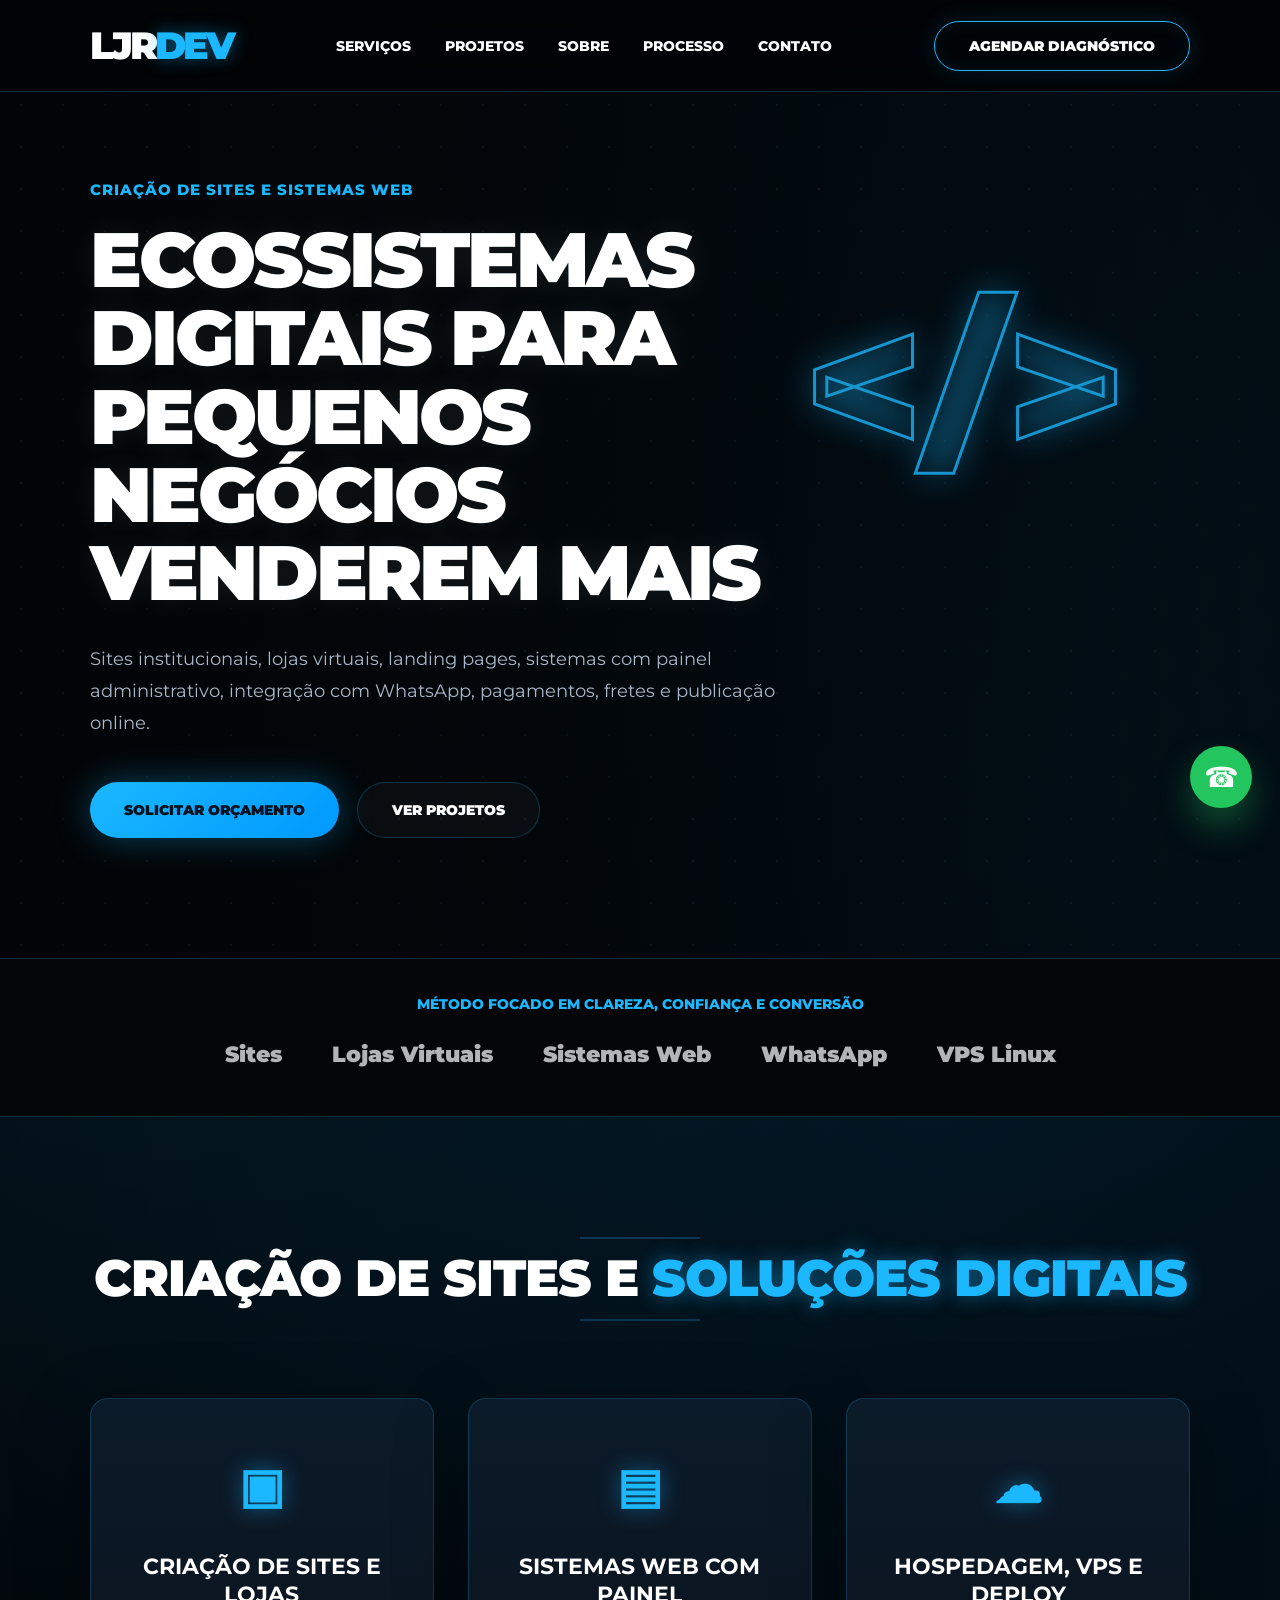
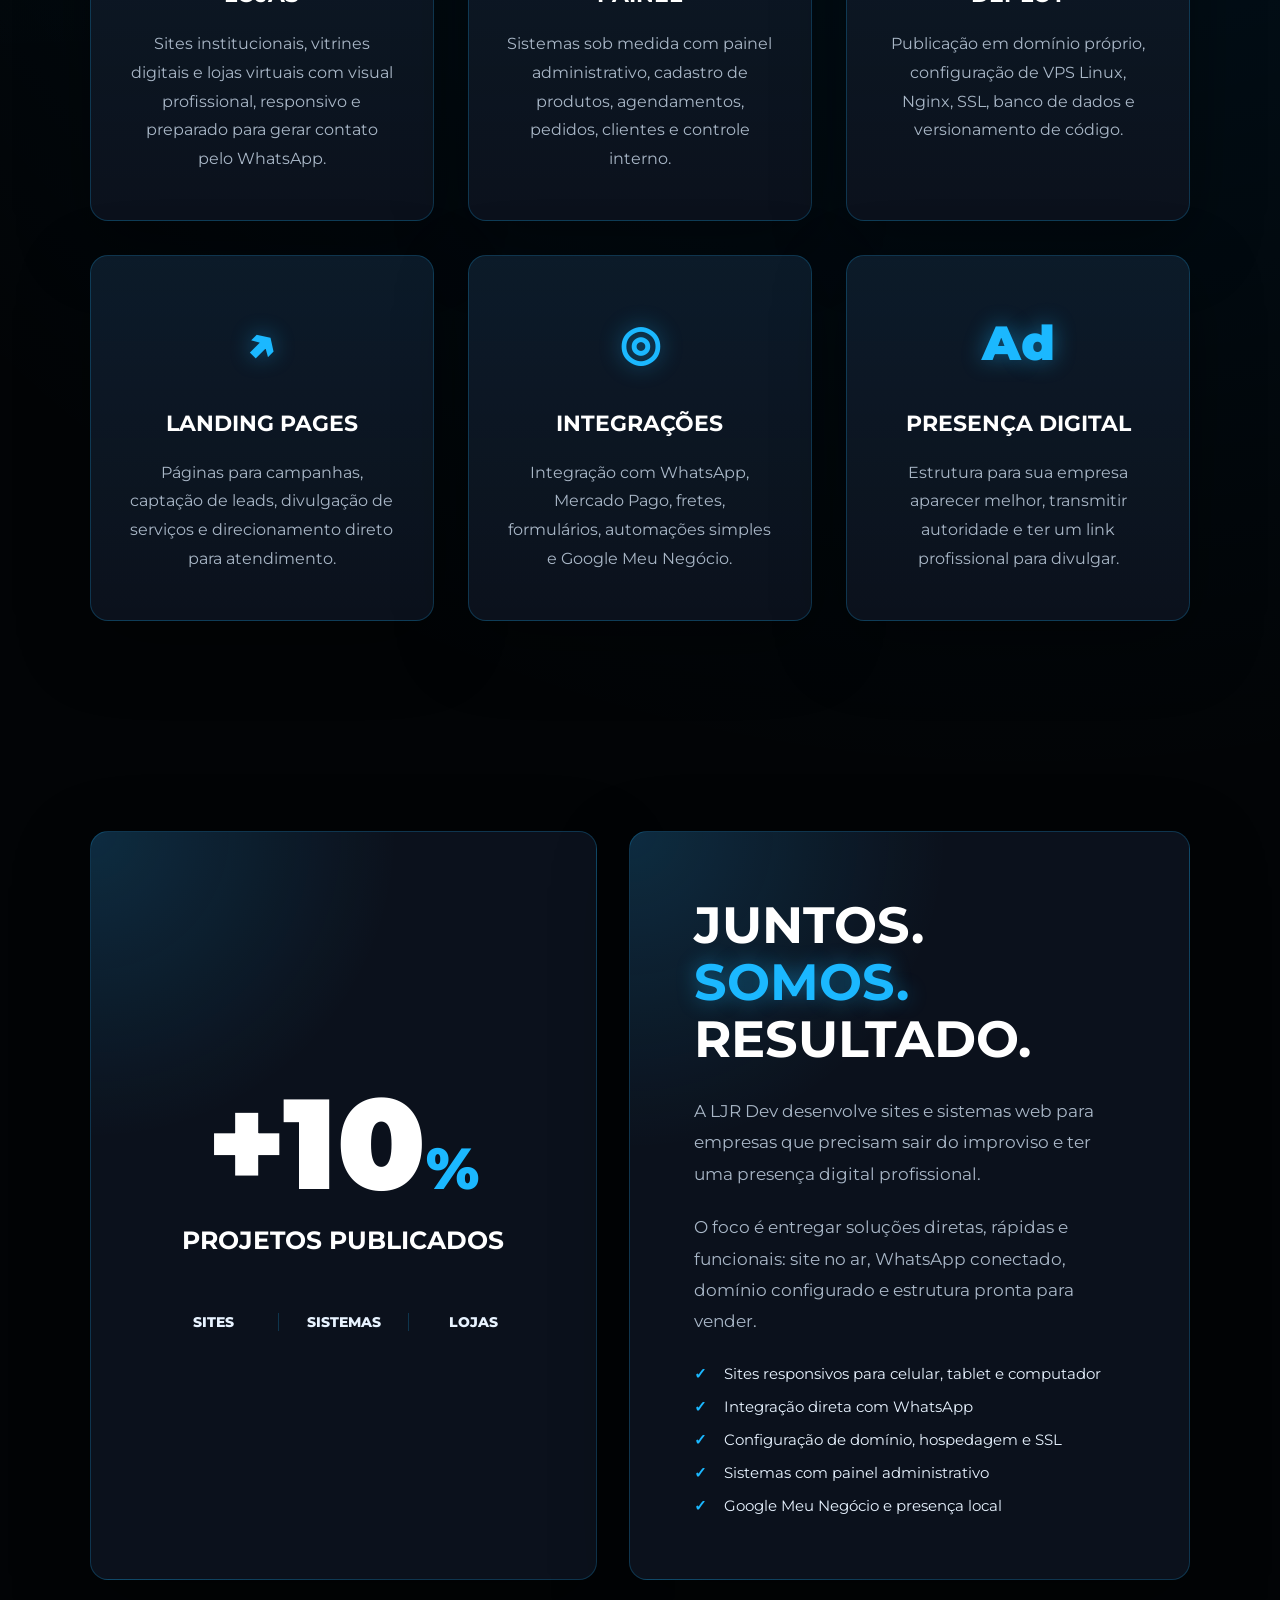
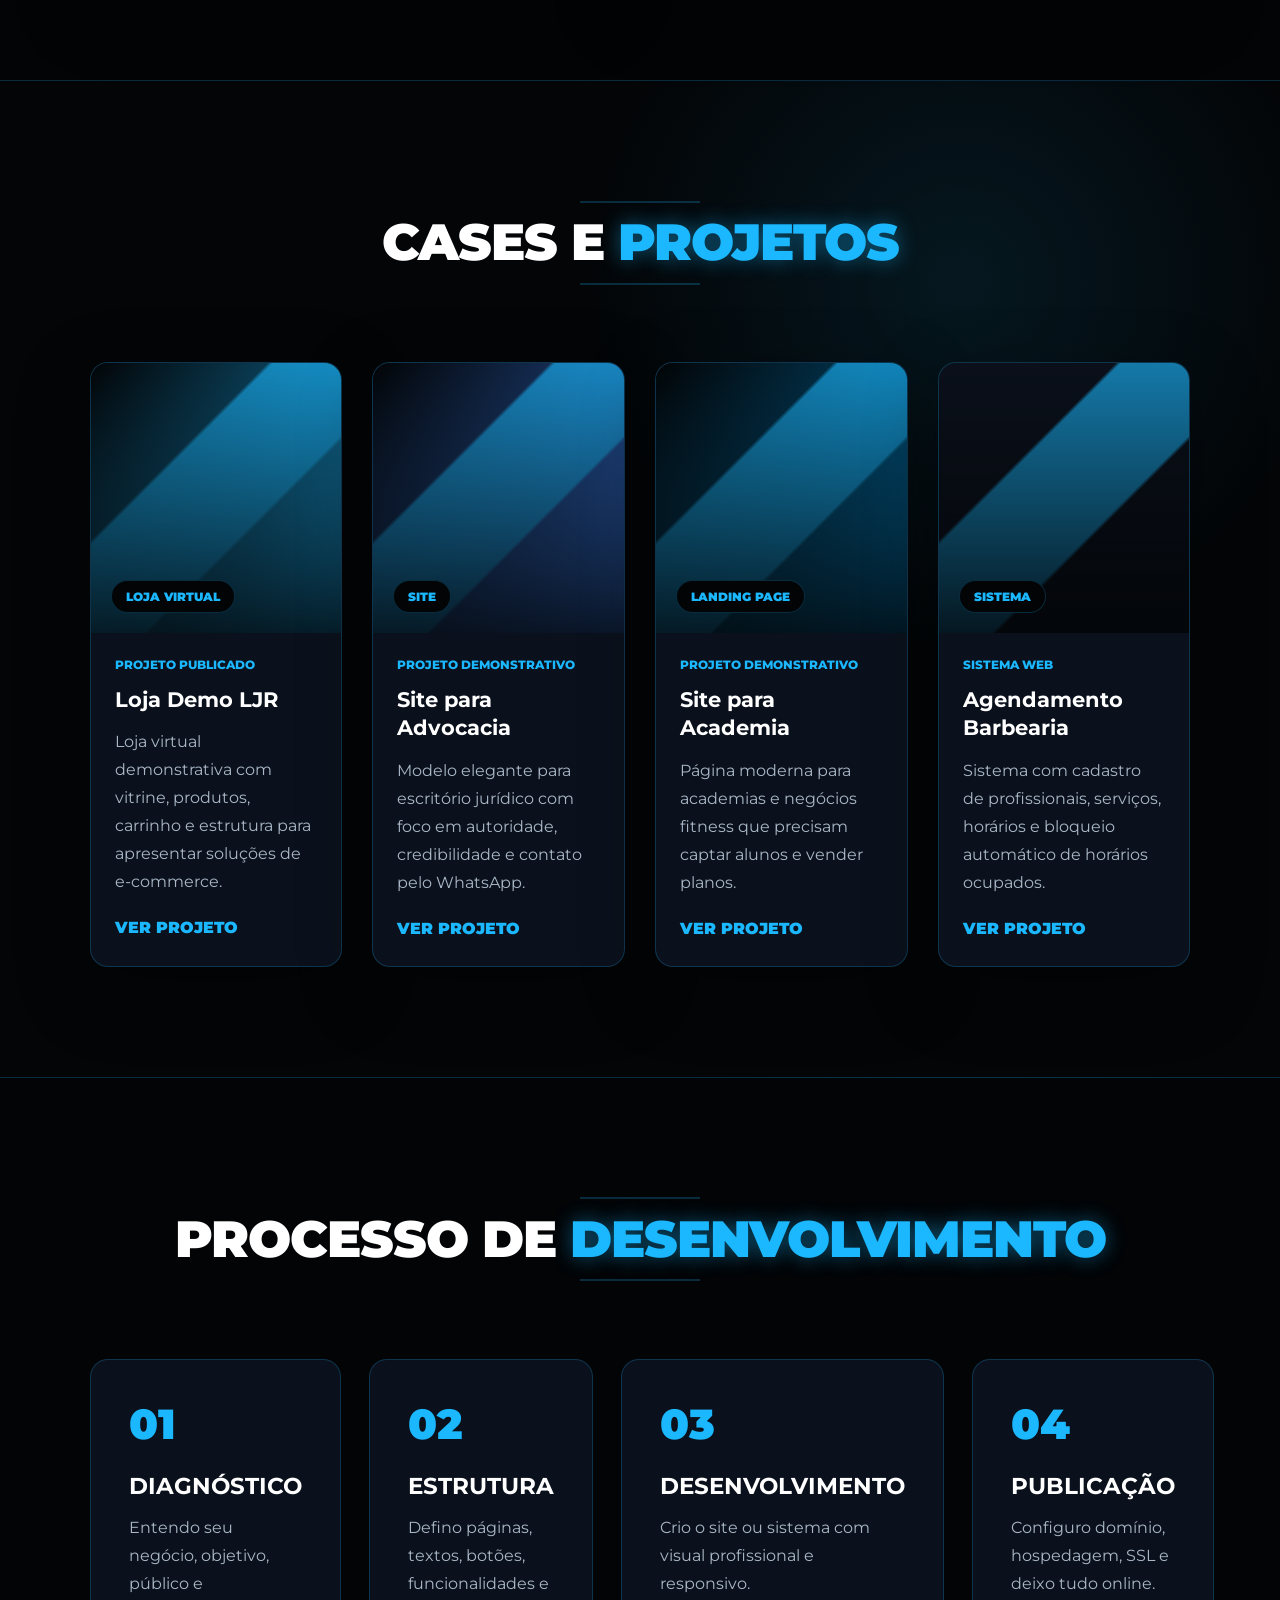
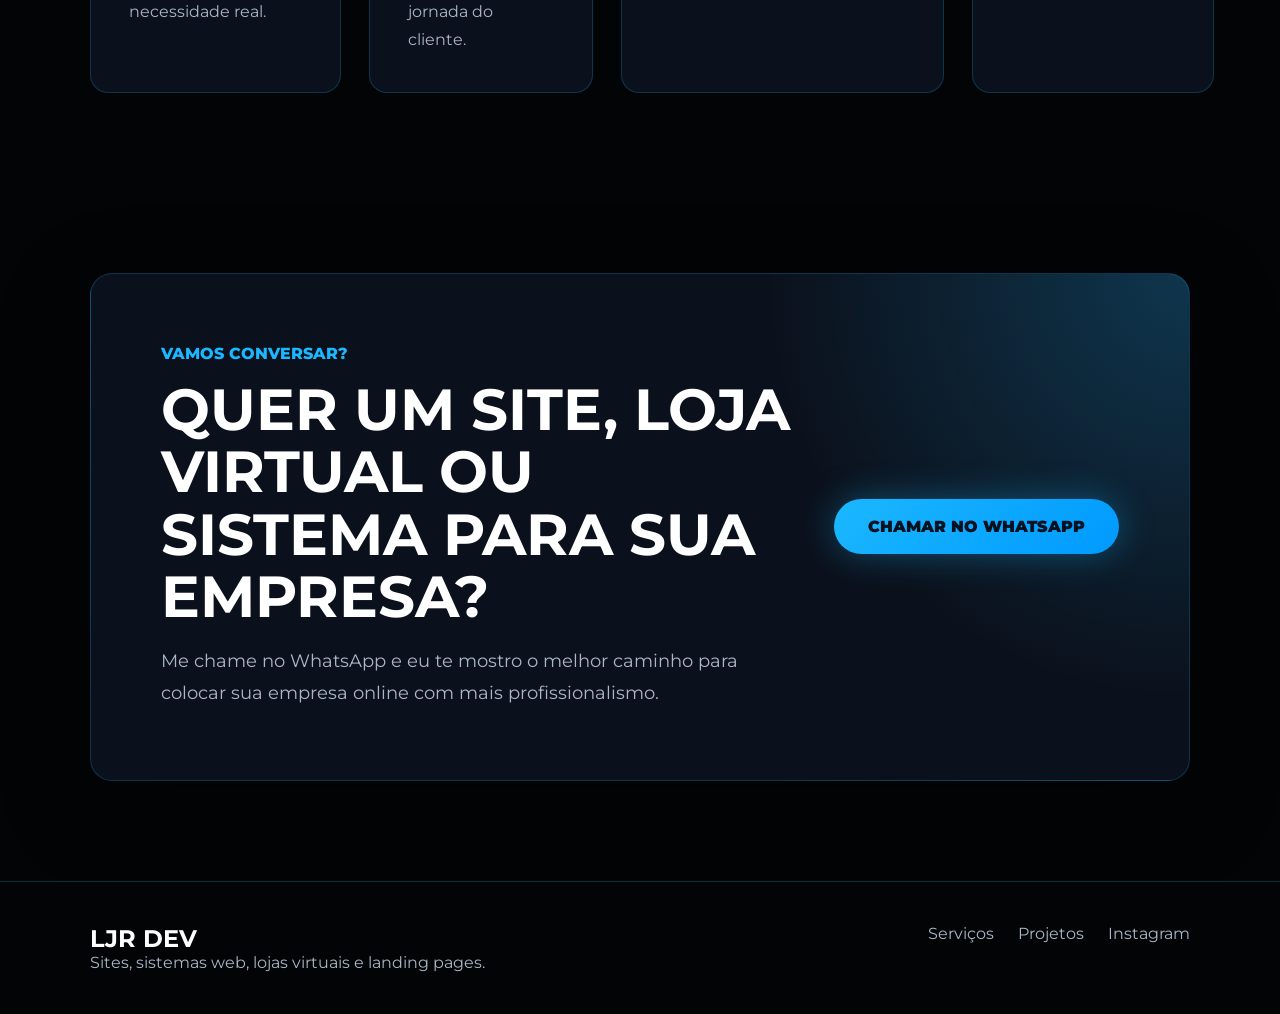
<file: index.html>
<!DOCTYPE html>
<html lang="pt-BR">
<head>
  <meta charset="UTF-8" />
  <meta name="viewport" content="width=device-width, initial-scale=1.0" />

  <title>LJR Dev | Sites, Sistemas e Lojas Virtuais</title>

  <meta name="description" content="Criação de sites profissionais, lojas virtuais, landing pages e sistemas web personalizados para empresas." />
  <meta name="author" content="LJR Dev" />
  <meta name="robots" content="index,follow" />
  <link rel="canonical" href="https://ljr.dev.br" />

  <meta property="og:type" content="website" />
  <meta property="og:title" content="LJR Dev | Sites e Sistemas Web" />
  <meta property="og:description" content="Sites profissionais, sistemas web, lojas virtuais e landing pages para empresas." />
  <meta property="og:url" content="https://ljr.dev.br" />

  <link rel="icon" type="image/png" href="favicon.png" />
  <link rel="stylesheet" href="style.css" />
</head>

<body>
  <header class="header">
    <a href="#" class="logo">LJR<span>DEV</span></a>

    <nav class="nav">
      <a href="#servicos">Serviços</a>
      <a href="#projetos">Projetos</a>
      <a href="#sobre">Sobre</a>
      <a href="#processo">Processo</a>
      <a href="#contato">Contato</a>
    </nav>

    <a class="btn-header" href="https://wa.me/5519982144043" target="_blank">
      Agendar diagnóstico
    </a>
  </header>

  <main>
    <section class="hero">
      <div class="hero-overlay"></div>

      <div class="hero-content">
        <span class="pre-title">Criação de Sites e Sistemas Web</span>

        <h1>
          Ecossistemas digitais para pequenos negócios venderem mais
        </h1>

        <p>
          Sites institucionais, lojas virtuais, landing pages, sistemas com painel
          administrativo, integração com WhatsApp, pagamentos, fretes e publicação online.
        </p>

        <div class="hero-buttons">
          <a class="btn-primary" href="https://wa.me/5519982144043" target="_blank">
            Solicitar orçamento
          </a>

          <a class="btn-light" href="#projetos">
            Ver projetos
          </a>
        </div>
      </div>
    </section>

    <section class="logos-strip">
      <p>Método focado em clareza, confiança e conversão</p>

      <div>
        <span>Sites</span>
        <span>Lojas Virtuais</span>
        <span>Sistemas Web</span>
        <span>WhatsApp</span>
        <span>VPS Linux</span>
      </div>
    </section>

    <section class="section" id="servicos">
      <div class="section-title">
        <h2>Criação de Sites e <span>Soluções Digitais</span></h2>
      </div>

      <div class="services-grid">
        <article class="service-card">
          <div class="icon">▣</div>
          <h3>Criação de Sites e Lojas</h3>
          <p>
            Sites institucionais, vitrines digitais e lojas virtuais com visual profissional,
            responsivo e preparado para gerar contato pelo WhatsApp.
          </p>
        </article>

        <article class="service-card">
          <div class="icon">▤</div>
          <h3>Sistemas Web com Painel</h3>
          <p>
            Sistemas sob medida com painel administrativo, cadastro de produtos,
            agendamentos, pedidos, clientes e controle interno.
          </p>
        </article>

        <article class="service-card">
          <div class="icon">☁</div>
          <h3>Hospedagem, VPS e Deploy</h3>
          <p>
            Publicação em domínio próprio, configuração de VPS Linux, Nginx,
            SSL, banco de dados e versionamento de código.
          </p>
        </article>

        <article class="service-card">
          <div class="icon">↗</div>
          <h3>Landing Pages</h3>
          <p>
            Páginas para campanhas, captação de leads, divulgação de serviços
            e direcionamento direto para atendimento.
          </p>
        </article>

        <article class="service-card">
          <div class="icon">◎</div>
          <h3>Integrações</h3>
          <p>
            Integração com WhatsApp, Mercado Pago, fretes, formulários,
            automações simples e Google Meu Negócio.
          </p>
        </article>

        <article class="service-card">
          <div class="icon">Ad</div>
          <h3>Presença Digital</h3>
          <p>
            Estrutura para sua empresa aparecer melhor, transmitir autoridade
            e ter um link profissional para divulgar.
          </p>
        </article>
      </div>
    </section>

    <section class="diferenciais" id="sobre">
      <div class="stats-box">
        <strong>+10</strong>
        <h3>Projetos publicados</h3>

        <div class="stats-row">
          <span>Sites</span>
          <span>Sistemas</span>
          <span>Lojas</span>
        </div>
      </div>

      <div class="about-box">
        <h2>Juntos. <span>Somos.</span> Resultado.</h2>

        <p>
          A LJR Dev desenvolve sites e sistemas web para empresas que precisam
          sair do improviso e ter uma presença digital profissional.
        </p>

        <p>
          O foco é entregar soluções diretas, rápidas e funcionais: site no ar,
          WhatsApp conectado, domínio configurado e estrutura pronta para vender.
        </p>

        <ul>
          <li>Sites responsivos para celular, tablet e computador</li>
          <li>Integração direta com WhatsApp</li>
          <li>Configuração de domínio, hospedagem e SSL</li>
          <li>Sistemas com painel administrativo</li>
          <li>Google Meu Negócio e presença local</li>
        </ul>
      </div>
    </section>

    <section class="cases" id="projetos">
      <div class="section-title">
        <h2>Cases e <span>Projetos</span></h2>
      </div>

      <div class="case-grid">
        <article class="case-card">
          <div class="case-img loja">
            <span>Loja Virtual</span>
          </div>

          <small>Projeto publicado</small>
          <h3>Loja Demo LJR</h3>
          <p>
            Loja virtual demonstrativa com vitrine, produtos, carrinho e estrutura
            para apresentar soluções de e-commerce.
          </p>

          <a href="https://loja-demo.ljr.dev.br/" target="_blank">
            Ver projeto
          </a>
        </article>

        <article class="case-card">
          <div class="case-img advocacia">
            <span>Site</span>
          </div>

          <small>Projeto demonstrativo</small>
          <h3>Site para Advocacia</h3>
          <p>
            Modelo elegante para escritório jurídico com foco em autoridade,
            credibilidade e contato pelo WhatsApp.
          </p>

          <a href="https://advocacia-projeto-eta.vercel.app/" target="_blank">
            Ver projeto
          </a>
        </article>

        <article class="case-card">
          <div class="case-img academia">
            <span>Landing Page</span>
          </div>

          <small>Projeto demonstrativo</small>
          <h3>Site para Academia</h3>
          <p>
            Página moderna para academias e negócios fitness que precisam captar
            alunos e vender planos.
          </p>

          <a href="https://academia-projeto.vercel.app/" target="_blank">
            Ver projeto
          </a>
        </article>

        <article class="case-card">
          <div class="case-img barbearia">
            <span>Sistema</span>
          </div>

          <small>Sistema web</small>
          <h3>Agendamento Barbearia</h3>
          <p>
            Sistema com cadastro de profissionais, serviços, horários e bloqueio
            automático de horários ocupados.
          </p>

          <a href="https://barbearia.ljr.dev.br" target="_blank">
            Ver projeto
          </a>
        </article>
      </div>
    </section>

    <section class="section" id="processo">
      <div class="section-title">
        <h2>Processo de <span>Desenvolvimento</span></h2>
      </div>

      <div class="steps">
        <article class="step">
          <span>01</span>
          <h3>Diagnóstico</h3>
          <p>Entendo seu negócio, objetivo, público e necessidade real.</p>
        </article>

        <article class="step">
          <span>02</span>
          <h3>Estrutura</h3>
          <p>Defino páginas, textos, botões, funcionalidades e jornada do cliente.</p>
        </article>

        <article class="step">
          <span>03</span>
          <h3>Desenvolvimento</h3>
          <p>Crio o site ou sistema com visual profissional e responsivo.</p>
        </article>

        <article class="step">
          <span>04</span>
          <h3>Publicação</h3>
          <p>Configuro domínio, hospedagem, SSL e deixo tudo online.</p>
        </article>
      </div>
    </section>

    <section class="cta" id="contato">
      <div>
        <span>Vamos conversar?</span>
        <h2>Quer um site, loja virtual ou sistema para sua empresa?</h2>
        <p>
          Me chame no WhatsApp e eu te mostro o melhor caminho para colocar
          sua empresa online com mais profissionalismo.
        </p>
      </div>

      <a href="https://wa.me/5519982144043" target="_blank">
        Chamar no WhatsApp
      </a>
    </section>
  </main>

  <a class="whatsapp-float" href="https://wa.me/5519982144043" target="_blank">
    ☎
  </a>

  <footer class="footer">
    <div>
      <strong>LJR DEV</strong>
      <p>Sites, sistemas web, lojas virtuais e landing pages.</p>
    </div>

    <nav>
      <a href="#servicos">Serviços</a>
      <a href="#projetos">Projetos</a>
      <a href="https://instagram.com/ljr.dev" target="_blank">Instagram</a>
    </nav>
  </footer>

  <script src="script.js"></script>
</body>
</html>
</file>
<file: style.css>
@import url("https://fonts.googleapis.com/css2?family=Montserrat:wght@300;400;500;600;700;800;900&display=swap");

:root {
  --blue: #1bb8ff;
  --blue-strong: #0099ff;
  --blue-dark: #003b73;
  --black: #020406;
  --dark: #070b12;
  --card: #0b111c;
  --card-2: #0f1724;
  --white: #ffffff;
  --text: #e8f3ff;
  --muted: #a9b7c7;
  --line: rgba(27, 184, 255, 0.22);
  --glow: rgba(27, 184, 255, 0.45);
}

* {
  margin: 0;
  padding: 0;
  box-sizing: border-box;
}

html {
  scroll-behavior: smooth;
}

body {
  font-family: "Montserrat", Arial, sans-serif;
  background:
    radial-gradient(circle at top left, rgba(27, 184, 255, 0.14), transparent 28%),
    radial-gradient(circle at 80% 15%, rgba(0, 153, 255, 0.12), transparent 30%),
    var(--black);
  color: var(--text);
  overflow-x: hidden;
}

a {
  color: inherit;
  text-decoration: none;
}

.header {
  position: fixed;
  inset: 0 0 auto 0;
  height: 92px;
  padding: 0 7%;
  display: flex;
  align-items: center;
  justify-content: space-between;
  background: rgba(2, 4, 6, 0.9);
  backdrop-filter: blur(18px);
  border-bottom: 1px solid var(--line);
  z-index: 1000;
  transition: 0.3s ease;
}

.header-scroll {
  height: 76px;
  background: rgba(2, 4, 6, 0.98);
  box-shadow: 0 18px 45px rgba(0, 0, 0, 0.55);
}

.logo {
  font-size: 38px;
  font-weight: 900;
  letter-spacing: -3px;
  color: var(--white);
}

.logo span {
  color: var(--blue);
  text-shadow: 0 0 18px var(--glow);
}

.nav {
  display: flex;
  gap: 34px;
  align-items: center;
}

.nav a {
  position: relative;
  font-size: 14px;
  font-weight: 800;
  color: var(--white);
  text-transform: uppercase;
  transition: 0.3s;
}

.nav a::after {
  content: "";
  position: absolute;
  left: 0;
  bottom: -12px;
  width: 0;
  height: 3px;
  background: var(--blue);
  box-shadow: 0 0 14px var(--glow);
  transition: 0.3s;
}

.nav a:hover,
.nav a.active {
  color: var(--blue);
}

.nav a:hover::after,
.nav a.active::after {
  width: 100%;
}

.btn-header {
  padding: 15px 34px;
  border: 1px solid var(--blue);
  border-radius: 999px;
  color: var(--white);
  font-size: 14px;
  font-weight: 900;
  text-transform: uppercase;
  box-shadow: inset 0 0 18px rgba(27, 184, 255, 0.08), 0 0 22px rgba(27, 184, 255, 0.15);
  transition: 0.3s;
}

.btn-header:hover {
  background: var(--blue);
  color: #00111f;
  transform: translateY(-3px);
}

.hero {
  position: relative;
  min-height: 100vh;
  padding: 180px 7% 120px;
  display: flex;
  align-items: center;
  overflow: hidden;
  background:
    linear-gradient(90deg, rgba(2, 4, 6, 0.98) 0%, rgba(2, 4, 6, 0.86) 48%, rgba(2, 4, 6, 0.45) 100%),
    url("https://images.unsplash.com/photo-1515879218367-8466d910aaa4?auto=format&fit=crop&w=1800&q=80");
  background-size: cover;
  background-position: center;
}

.hero::before {
  content: "";
  position: absolute;
  inset: 0;
  background-image:
    radial-gradient(circle, rgba(27, 184, 255, 0.75) 1px, transparent 1px);
  background-size: 42px 42px;
  opacity: 0.09;
}

.hero::after {
  content: "</>";
  position: absolute;
  right: 12%;
  top: 28%;
  font-size: clamp(120px, 15vw, 260px);
  font-weight: 900;
  color: transparent;
  -webkit-text-stroke: 3px var(--blue);
  text-shadow: 0 0 35px var(--glow);
  opacity: 0.8;
}

.hero-content {
  position: relative;
  z-index: 2;
  max-width: 820px;
}

.pre-title {
  display: block;
  margin-bottom: 22px;
  color: var(--blue);
  font-size: 15px;
  font-weight: 800;
  text-transform: uppercase;
  letter-spacing: 1px;
}

.hero h1 {
  max-width: 880px;
  margin-bottom: 30px;
  color: var(--white);
  font-size: clamp(42px, 6vw, 78px);
  line-height: 1.02;
  font-weight: 900;
  letter-spacing: -3px;
  text-transform: uppercase;
  text-shadow: 0 0 30px rgba(255, 255, 255, 0.08);
}

.hero h1 span,
.section-title h2 span,
.about-box h2 span {
  color: var(--blue);
  text-shadow: 0 0 20px var(--glow);
}

.hero p {
  max-width: 720px;
  color: var(--muted);
  font-size: 18px;
  line-height: 1.8;
}

.hero-buttons {
  margin-top: 42px;
  display: flex;
  gap: 18px;
  flex-wrap: wrap;
}

.btn-primary,
.btn-light {
  min-height: 56px;
  padding: 0 34px;
  display: inline-flex;
  align-items: center;
  justify-content: center;
  border-radius: 999px;
  font-size: 14px;
  font-weight: 900;
  text-transform: uppercase;
  transition: 0.3s;
}

.btn-primary {
  background: linear-gradient(135deg, var(--blue), var(--blue-strong));
  color: #00111f;
  box-shadow: 0 0 35px rgba(27, 184, 255, 0.35);
}

.btn-light {
  color: var(--white);
  border: 1px solid var(--line);
  background: rgba(255, 255, 255, 0.03);
}

.btn-primary:hover,
.btn-light:hover {
  transform: translateY(-4px);
  box-shadow: 0 0 45px rgba(27, 184, 255, 0.45);
}

.logos-strip {
  padding: 36px 7% 48px;
  background: #030507;
  border-top: 1px solid var(--line);
  border-bottom: 1px solid var(--line);
  text-align: center;
}

.logos-strip p {
  margin-bottom: 28px;
  color: var(--blue);
  font-size: 14px;
  font-weight: 800;
  text-transform: uppercase;
}

.logos-strip div {
  display: flex;
  justify-content: center;
  gap: 50px;
  flex-wrap: wrap;
}

.logos-strip span {
  color: rgba(255, 255, 255, 0.7);
  font-size: 22px;
  font-weight: 900;
  filter: grayscale(1);
}

.section,
.cases {
  padding: 110px 7%;
}

.section-title {
  margin-bottom: 70px;
  text-align: center;
}

.section-title h2 {
  color: var(--white);
  font-size: clamp(32px, 4vw, 52px);
  font-weight: 900;
  letter-spacing: -1px;
  text-transform: uppercase;
}

.section-title::before,
.section-title::after {
  content: "";
  display: inline-block;
  width: 120px;
  height: 2px;
  margin: 0 22px;
  vertical-align: middle;
  background: var(--line);
}

.services-grid {
  display: grid;
  grid-template-columns: repeat(3, 1fr);
  gap: 34px;
}

.service-card {
  min-height: 315px;
  padding: 46px 38px;
  text-align: center;
  background:
    linear-gradient(180deg, rgba(27, 184, 255, 0.06), transparent),
    var(--card);
  border: 1px solid var(--line);
  border-radius: 18px;
  box-shadow: 0 22px 70px rgba(0, 0, 0, 0.35);
  transition: 0.35s;
}

.service-card:hover {
  transform: translateY(-10px);
  border-color: var(--blue);
  box-shadow: 0 0 45px rgba(27, 184, 255, 0.18);
}

.icon {
  width: 82px;
  height: 82px;
  margin: 0 auto 26px;
  display: flex;
  align-items: center;
  justify-content: center;
  color: var(--blue);
  font-size: 48px;
  font-weight: 900;
  text-shadow: 0 0 22px var(--glow);
}

.service-card h3 {
  margin-bottom: 20px;
  color: var(--white);
  font-size: 22px;
  line-height: 1.3;
  text-transform: uppercase;
}

.service-card p {
  color: var(--muted);
  font-size: 16px;
  line-height: 1.8;
}

.diferenciais {
  padding: 100px 7%;
  display: grid;
  grid-template-columns: 0.95fr 1.05fr;
  gap: 32px;
  align-items: stretch;
}

.stats-box,
.about-box {
  background:
    radial-gradient(circle at top left, rgba(27, 184, 255, 0.16), transparent 34%),
    var(--card);
  border: 1px solid var(--line);
  border-radius: 18px;
  box-shadow: 0 25px 75px rgba(0, 0, 0, 0.35);
}

.stats-box {
  min-height: 480px;
  padding: 58px;
  display: flex;
  flex-direction: column;
  justify-content: center;
  text-align: center;
}

.stats-box strong {
  color: var(--white);
  font-size: clamp(86px, 10vw, 150px);
  line-height: 1;
  font-weight: 900;
}

.stats-box strong::after {
  content: "%";
  color: var(--blue);
  font-size: 0.45em;
}

.stats-box h3 {
  margin: 18px 0 58px;
  color: var(--white);
  font-size: 25px;
  text-transform: uppercase;
}

.stats-row {
  display: grid;
  grid-template-columns: repeat(3, 1fr);
}

.stats-row span {
  padding: 0 16px;
  color: var(--text);
  font-size: 14px;
  font-weight: 800;
  text-transform: uppercase;
  border-left: 1px solid var(--line);
}

.stats-row span:first-child {
  border-left: none;
}

.about-box {
  padding: 64px;
}

.about-box h2 {
  margin-bottom: 28px;
  color: var(--white);
  font-size: clamp(34px, 4vw, 52px);
  line-height: 1.12;
  text-transform: uppercase;
}

.about-box p {
  margin-bottom: 22px;
  color: var(--muted);
  font-size: 17px;
  line-height: 1.85;
}

.about-box ul {
  margin-top: 26px;
  list-style: none;
  display: grid;
  gap: 14px;
}

.about-box li {
  position: relative;
  padding-left: 30px;
  color: var(--text);
  font-size: 15px;
}

.about-box li::before {
  content: "✓";
  position: absolute;
  left: 0;
  color: var(--blue);
  font-weight: 900;
}

.cases {
  background:
    radial-gradient(circle at 75% 20%, rgba(27, 184, 255, 0.1), transparent 30%),
    #030507;
  border-top: 1px solid var(--line);
  border-bottom: 1px solid var(--line);
}

.case-grid {
  display: grid;
  grid-template-columns: repeat(4, 1fr);
  gap: 30px;
}

.case-card {
  background: var(--card);
  border: 1px solid var(--line);
  border-radius: 18px;
  overflow: hidden;
  box-shadow: 0 22px 70px rgba(0, 0, 0, 0.35);
  transition: 0.35s;
}

.case-card:hover {
  transform: translateY(-10px);
  border-color: var(--blue);
}

.case-img {
  position: relative;
  height: 270px;
  padding: 20px;
  display: flex;
  align-items: flex-end;
  background-size: cover;
  background-position: center;
  overflow: hidden;
}

.case-img::after {
  content: "";
  position: absolute;
  inset: 0;
  background:
    linear-gradient(rgba(2, 4, 6, 0.1), rgba(2, 4, 6, 0.85)),
    linear-gradient(135deg, transparent 34%, rgba(27, 184, 255, 0.7) 35%, rgba(27, 184, 255, 0.7) 62%, transparent 63%);
}

.case-img span {
  position: relative;
  z-index: 2;
  padding: 8px 14px;
  border-radius: 999px;
  background: var(--black);
  color: var(--blue);
  border: 1px solid var(--line);
  font-size: 12px;
  font-weight: 900;
  text-transform: uppercase;
}

.case-card small,
.case-card h3,
.case-card p,
.case-card a {
  margin-left: 24px;
  margin-right: 24px;
}

.case-card small {
  display: block;
  margin-top: 24px;
  color: var(--blue);
  font-size: 12px;
  font-weight: 800;
  text-transform: uppercase;
}

.case-card h3 {
  margin-top: 14px;
  color: var(--white);
  font-size: 21px;
  line-height: 1.35;
}

.case-card p {
  margin-top: 14px;
  color: var(--muted);
  line-height: 1.75;
}

.case-card a {
  display: inline-block;
  margin-top: 22px;
  margin-bottom: 28px;
  color: var(--blue);
  font-weight: 900;
  text-transform: uppercase;
}

.loja {
  background: linear-gradient(135deg, #020406, #1bb8ff);
}

.advocacia {
  background: linear-gradient(135deg, #020406, #3b82f6);
}

.academia {
  background: linear-gradient(135deg, #020406, #0284c7);
}

.barbearia {
  background-image: url("https://images.unsplash.com/photo-1503951914875-452162b0f3f1?auto=format&fit=crop&w=1200&q=80");
}

.steps {
  display: grid;
  grid-template-columns: repeat(4, 1fr);
  gap: 28px;
}

.step {
  padding: 38px;
  background: var(--card);
  border: 1px solid var(--line);
  border-radius: 18px;
  transition: 0.35s;
}

.step:hover {
  transform: translateY(-8px);
  border-color: var(--blue);
  box-shadow: 0 0 35px rgba(27, 184, 255, 0.13);
}

.step span {
  display: block;
  margin-bottom: 22px;
  color: var(--blue);
  font-size: 42px;
  font-weight: 900;
}

.step h3 {
  margin-bottom: 14px;
  color: var(--white);
  font-size: 23px;
  text-transform: uppercase;
}

.step p {
  color: var(--muted);
  line-height: 1.75;
}

.cta {
  margin: 70px 7% 100px;
  padding: 70px;
  display: grid;
  grid-template-columns: 1fr auto;
  gap: 40px;
  align-items: center;
  background:
    radial-gradient(circle at top right, rgba(27, 184, 255, 0.22), transparent 35%),
    var(--card);
  border: 1px solid var(--line);
  border-radius: 22px;
  box-shadow: 0 25px 85px rgba(0, 0, 0, 0.38);
}

.cta span {
  color: var(--blue);
  font-weight: 800;
  text-transform: uppercase;
}

.cta h2 {
  margin: 16px 0;
  color: var(--white);
  font-size: clamp(34px, 5vw, 58px);
  line-height: 1.08;
  text-transform: uppercase;
}

.cta p {
  max-width: 760px;
  color: var(--muted);
  font-size: 18px;
  line-height: 1.8;
}

.cta a {
  padding: 18px 34px;
  border-radius: 999px;
  background: linear-gradient(135deg, var(--blue), var(--blue-strong));
  color: #00111f;
  font-weight: 900;
  text-transform: uppercase;
  box-shadow: 0 0 35px rgba(27, 184, 255, 0.35);
}

.footer {
  padding: 42px 7%;
  display: flex;
  justify-content: space-between;
  gap: 30px;
  background: #020406;
  color: var(--muted);
  border-top: 1px solid var(--line);
}

.footer strong {
  color: var(--white);
  font-size: 24px;
}

.footer nav {
  display: flex;
  gap: 24px;
  flex-wrap: wrap;
}

.footer a:hover {
  color: var(--blue);
}

.whatsapp-float {
  position: fixed;
  right: 28px;
  bottom: 92px;
  width: 62px;
  height: 62px;
  display: flex;
  align-items: center;
  justify-content: center;
  background: #22c55e;
  color: var(--white);
  border-radius: 50%;
  font-size: 28px;
  z-index: 999;
  box-shadow: 0 18px 35px rgba(34, 197, 94, 0.35);
}

.back-top {
  position: fixed;
  right: 32px;
  bottom: 25px;
  width: 52px;
  height: 52px;
  border: 1px solid var(--line);
  border-radius: 50%;
  background: var(--black);
  color: var(--blue);
  font-size: 24px;
  cursor: pointer;
  opacity: 0;
  pointer-events: none;
  transition: 0.3s;
  z-index: 999;
}

.back-top.visible {
  opacity: 1;
  pointer-events: auto;
}

.service-card,
.case-card,
.step,
.section-title,
.stats-box,
.about-box {
  opacity: 0;
  transform: translateY(38px);
  transition: 0.8s ease;
}

.service-card.show,
.case-card.show,
.step.show,
.section-title.show,
.stats-box.show,
.about-box.show {
  opacity: 1;
  transform: translateY(0);
}

@media (max-width: 1200px) {
  .case-grid,
  .services-grid {
    grid-template-columns: repeat(2, 1fr);
  }

  .steps {
    grid-template-columns: repeat(2, 1fr);
  }

  .diferenciais,
  .cta {
    grid-template-columns: 1fr;
  }
}

@media (max-width: 768px) {
  .header {
    position: relative;
    height: auto;
    padding: 24px 20px;
    flex-direction: column;
    gap: 18px;
  }

  .logo {
    font-size: 34px;
  }

  .nav {
    flex-wrap: wrap;
    justify-content: center;
    gap: 16px;
  }

  .btn-header {
    display: none;
  }

  .hero {
    min-height: auto;
    padding: 80px 20px;
  }

  .hero::after {
    right: -40px;
    top: 24%;
    opacity: 0.25;
  }

  .hero h1 {
    font-size: 38px;
    letter-spacing: -1px;
  }

  .hero p {
    font-size: 16px;
  }

  .hero-buttons {
    flex-direction: column;
  }

  .btn-primary,
  .btn-light {
    width: 100%;
  }

  .section,
  .cases,
  .diferenciais {
    padding: 75px 20px;
  }

  .section-title::before,
  .section-title::after {
    display: none;
  }

  .services-grid,
  .case-grid,
  .steps {
    grid-template-columns: 1fr;
  }

  .stats-box,
  .about-box,
  .cta {
    padding: 38px 26px;
  }

  .stats-row {
    grid-template-columns: 1fr;
    gap: 18px;
  }

  .stats-row span {
    border-left: none;
    border-top: 1px solid var(--line);
    padding-top: 18px;
  }

  .cta {
    margin: 50px 20px 70px;
  }

  .footer {
    flex-direction: column;
    padding: 34px 20px;
  }
}
</file>
